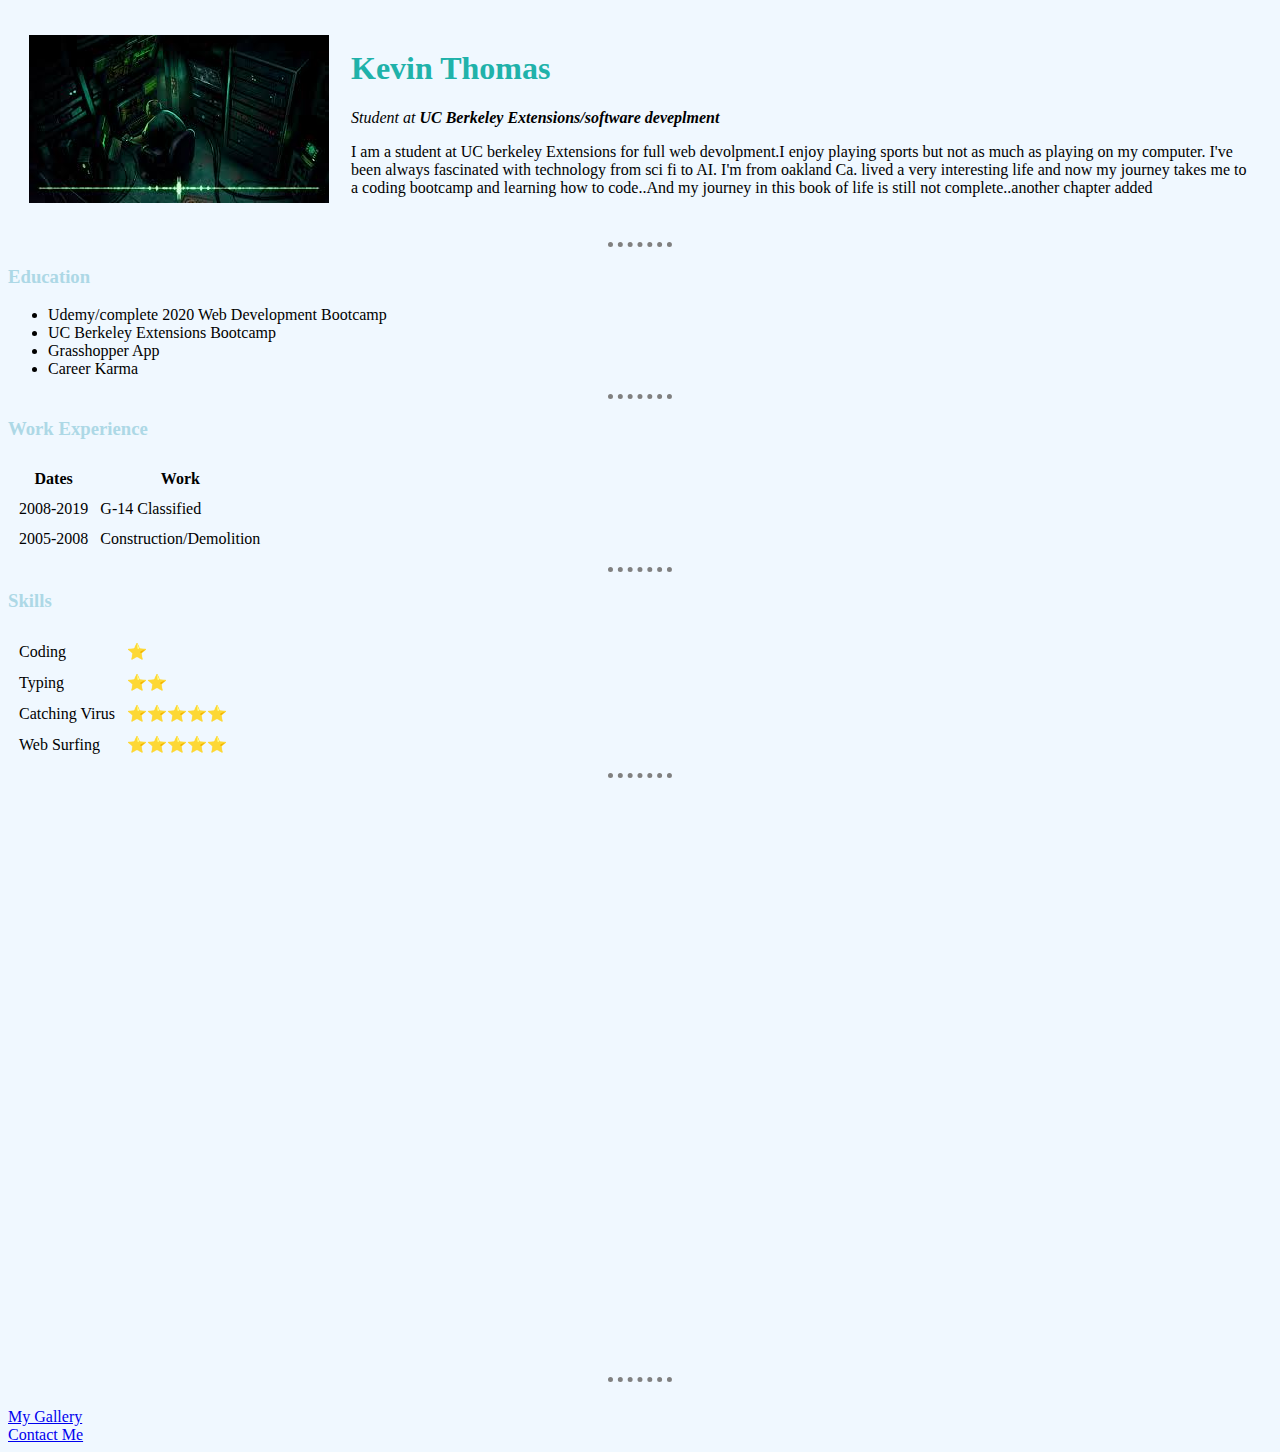
<file: index.html>
<!DOCTYPE html>
<html lang="en">
<head>
    <meta charset="UTF-8">
    <meta name="viewport" content="width=device-width, initial-scale=1.0">
    <meta http-equiv="X-UA-Compatible" content="ie=edge">
    <title>Kevin's Portfolio</title>
    <link rel="stylesheet" href="style.css">
</head>
<body>
    <table cellspacing="20">
        <tr>
            <td><img src="::code.jpeg" alt=""></td>
            
            <td> <h1>Kevin Thomas</h1>
                <p><em>Student at <strong>UC Berkeley Extensions/software deveplment</strong></em></p>
                <p>I am a student at UC berkeley Extensions for full web devolpment.I enjoy playing sports but not as much as playing on my computer.
                    I've been always fascinated with technology from sci fi to AI. I'm from oakland Ca. lived a very interesting life and now my journey
                takes me to a coding bootcamp and learning how to code..And my journey in this book of life is still not complete..another chapter added
                </p>
            </td>
        </tr>
    </table>
    <hr>
    <h3>Education</h3>
    <ul>
        <li>Udemy/complete 2020 Web Development Bootcamp</li>
        <li>UC Berkeley Extensions Bootcamp</li>
        <li>Grasshopper App</li>
        <li>Career Karma</li>
    </ul>
    <hr>
    <h3>Work Experience</h3>
    <table cellspacing="10">
        <thead>
          <tr>
              <th>Dates</th>
              <th>Work</th>
          </tr>
        </thead>
        <tbody>
            <tr>
                <td>2008-2019</td>
                <td>G-14 Classified</td>
              </tr>
              <tr>
                  <td>2005-2008</td>
                  <td>Construction/Demolition</td>
        </tbody>
    </table>
    <hr>
    <h3>Skills</h3>
 <table cellspacing="10">
                <tr>
                    <td>Coding</td>
                    <td>⭐️</td>
                </tr>
                <tr>
                    <td>Typing</td>
                    <td>⭐️⭐️</td>
                </tr>
                <tr>
                    <td>Catching Virus</td>
                    <td>⭐️⭐️⭐️⭐️⭐️</td>
                </tr>
                <tr>
                    <td>Web Surfing</td>
                    <td>⭐️⭐️⭐️⭐️⭐️</td>
                </tr>
            </table>
        </td>
    </tr>
</table>
 <hr ><br>
 <iframe width="966" height="543" src="https://www.youtube.com/embed/LN06tzw7mb0" frameborder="0" allow="accelerometer; autoplay; encrypted-media; gyroscope; picture-in-picture" allowfullscreen></iframe><br>
 <br>
 <hr><br>
    <a href="gallery.html">My Gallery</a>
    <br>
    <a href="contactme.html">Contact Me</a>


</body>
</html>
</file>
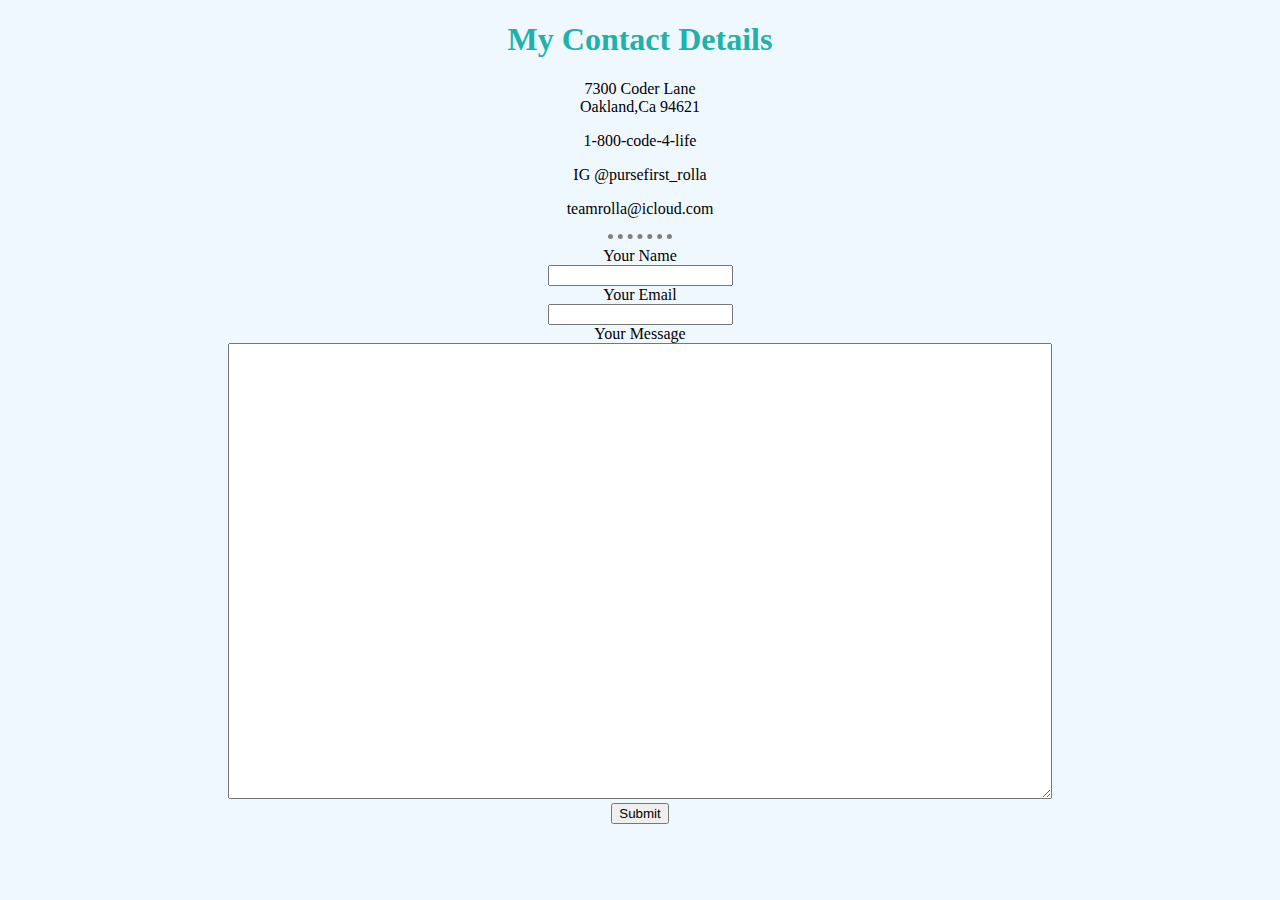
<file: contactme.html>
<!DOCTYPE html>
<html lang="en">
<head>
    <meta charset="UTF-8">
    <meta name="viewport" content="width=device-width, initial-scale=1.0">
    <meta http-equiv="X-UA-Compatible" content="ie=edge">
    <title>Contact Me</title>
    <link rel="stylesheet" href="style.css">
</head>
<body>
    <center>
    <h1>My Contact Details</h1>
    <p>7300 Coder Lane
        <br>
        Oakland,Ca 94621
    </p>
    <p>1-800-code-4-life</p>
    <p>IG @pursefirst_rolla</p>
    <p>teamrolla@icloud.com</p>
<hr>
    <form action="mailto:info@teamrolla@icloud.com">
        <label for="">Your Name</label><br>
        <input type="text"><br>
        <label for="">Your Email</label><br>
        <input type="email"><br>
        <label for="">Your Message</label><br>
        <textarea name="name" id="" cols="100" rows="30"></textarea><br>
        <input type="submit">
    </form>
</center>
    
</body>
</html>
</file>
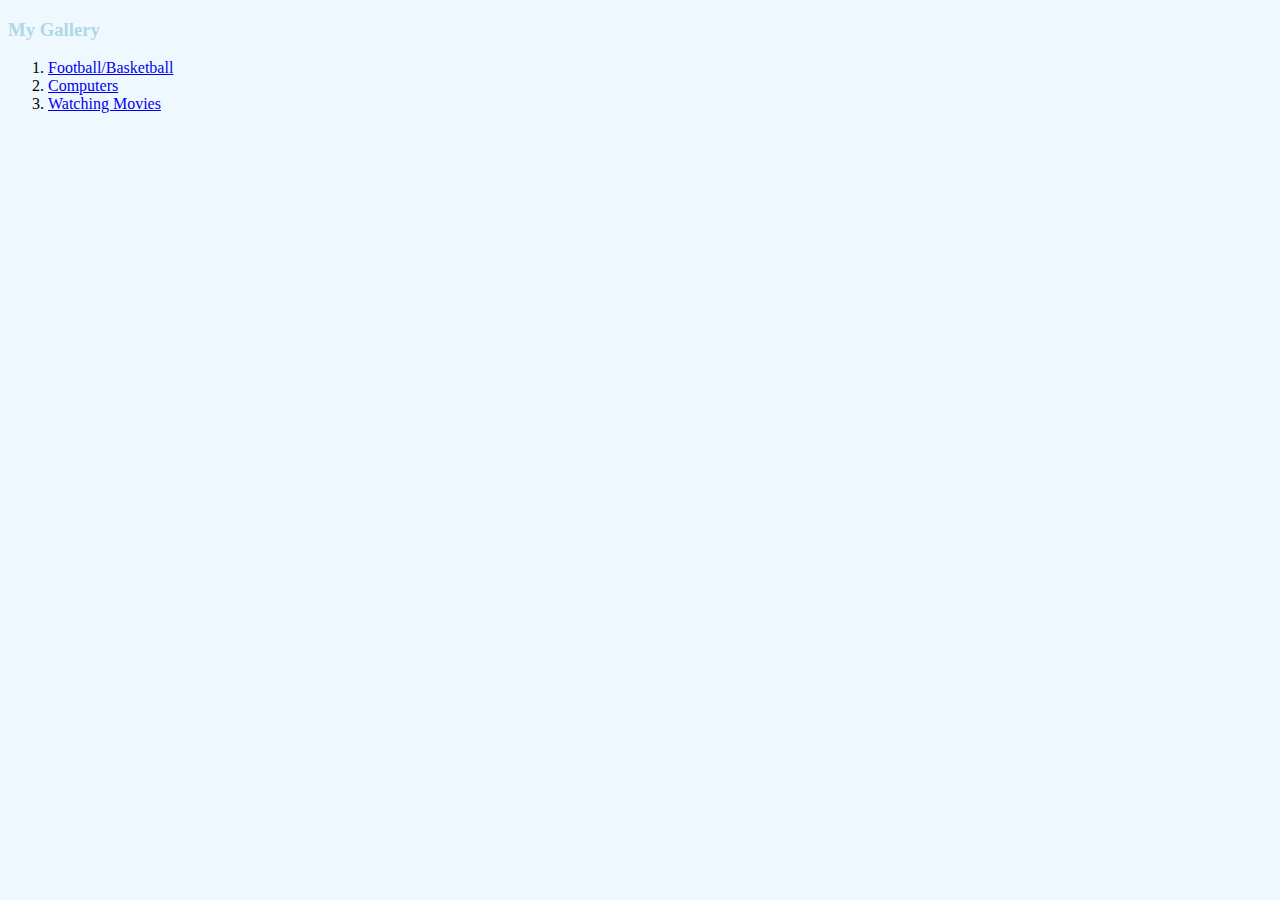
<file: gallery.html>
<!DOCTYPE html>
<html lang="en">
<head>
    <meta charset="UTF-8">
    <meta name="viewport" content="width=device-width, initial-scale=1.0">
    <meta http-equiv="X-UA-Compatible" content="ie=edge">
    <title>My Gallery</title>
    <link rel="stylesheet" href="style.css">
</head>
<body>
    <h3>My Gallery</h3>
    <ol>
        <li><a href="https://www.google.com/search?biw=1440&bih=821&tbm=isch&sxsrf=ACYBGNQMf0v1RpWXOSJJRyWU6Fa4SL0K4Q%3A1576378048802&sa=1&ei=wJ71Xbi8MK6S0PEPr-aauAQ&q=nfl&oq=nfl&gs_l=img.3..0i67l5j0l3j0i67l2.3984.7029..7391...1.0..0.77.801.12......0....1..gws-wiz-img.....10..35i39j35i362i39j0i131.7dnWadoksv8&ved=0ahUKEwi4nIXt0bbmAhUuCTQIHS-zBkcQ4dUDCAc&uact=5">Football/Basketball</a></li>
        <li><a href="https://www.google.com/search?biw=1440&bih=821&tbm=isch&sxsrf=ACYBGNTkQjzDxQX-E_MH7GEHPetc_vQJ2Q%3A1576378249973&sa=1&ei=iZ_1Xdr4OsfY-wT3tZS4CA&q=computer+animation&oq=computer+animation&gs_l=img.3..0l10.8102.18121..18379...9.0..0.191.1946.27j1......0....1..gws-wiz-img.....10..35i39j0i7i30j0i8i30j0i24j0i5i30j0i67j0i10i67j35i362i39.tVbmH-EXskE&ved=0ahUKEwia4fvM0rbmAhVH7J4KHfcaBYcQ4dUDCAc&uact=5">Computers</a></li>
        <li><a href="https://www.google.com/search?biw=1440&bih=821&tbm=isch&sxsrf=ACYBGNTFiYPOmme5WzHYIT1bk7_bFbjFXQ%3A1576378269200&sa=1&ei=nZ_1XYraC9jP0PEPvZmnmAs&q=watching+movies&oq=watching+movies&gs_l=img.3..0l10.99372.106461..107065...1.0..1.129.2458.32j2......0....1..gws-wiz-img.....10..35i39j0i67j35i362i39.Eid3Hbv3ZgE&ved=0ahUKEwjKnJHW0rbmAhXYJzQIHb3MCbMQ4dUDCAc&uact=5">Watching Movies</a></li>
    </ol>
</body>
</html>
</file>
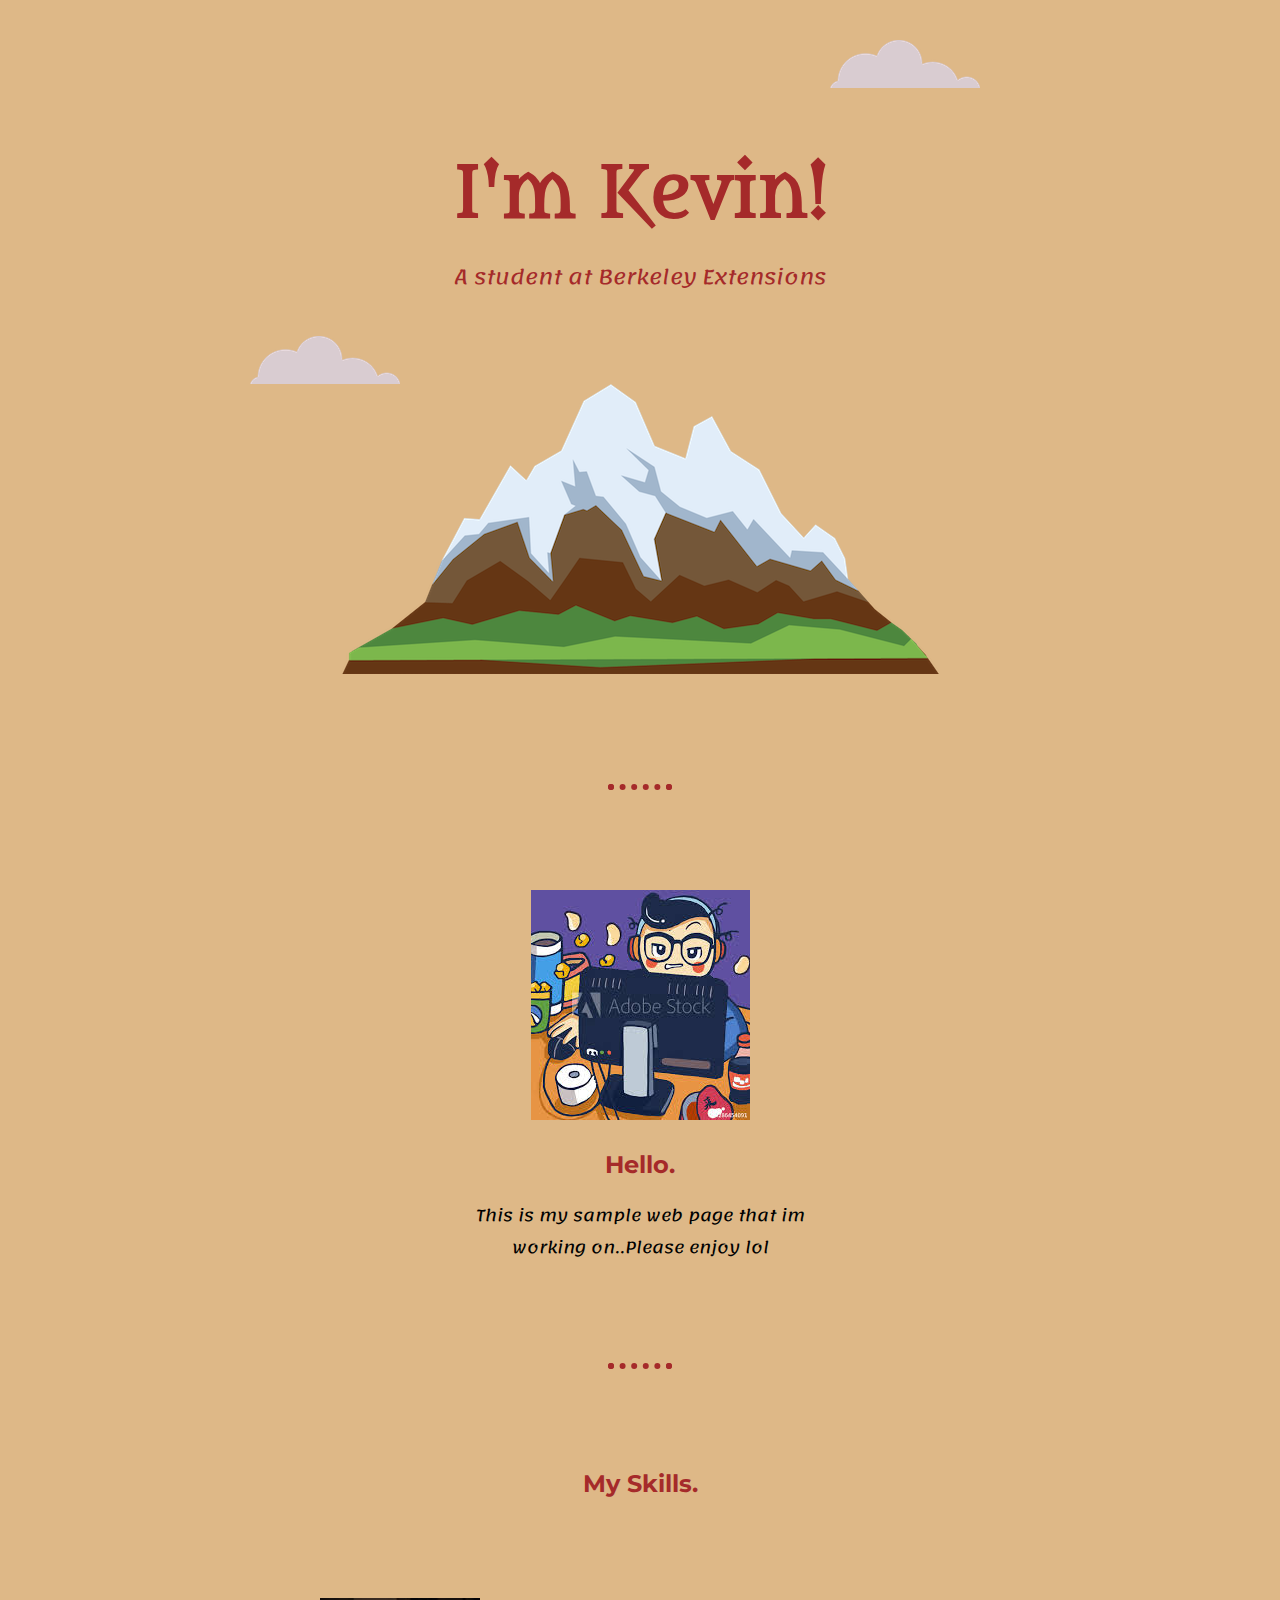
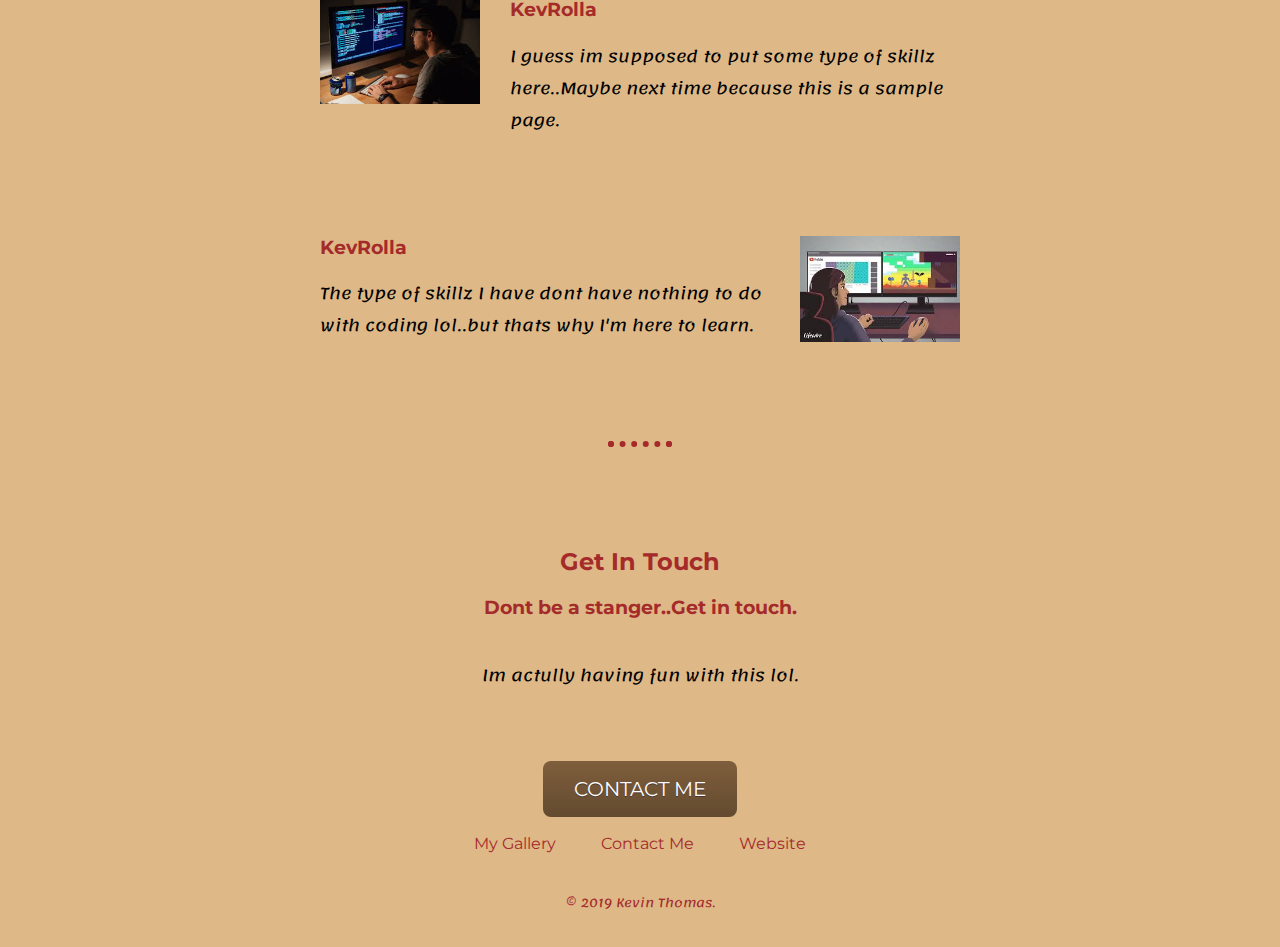
<file: ind.html>
<!DOCTYPE html>
<html lang="en">
<head>
    <meta charset="UTF-8">
    <meta name="viewport" content="width=device-width, initial-scale=1.0">
    <meta http-equiv="X-UA-Compatible" content="ie=edge">
    <title>Kevin Thomas</title>
    <link rel="stylesheet" href="sty.css">
    <link rel="icon" href="favicon.ico">
    <link href="https://fonts.googleapis.com/css?family=Lemonada|Merriweather|Metamorphous|Montserrat|Sacramento&display=swap" rel="stylesheet">
</head>
<body>
    <div class="top-container">
        <img class="top-cloud" src="cloud.png" alt="">
        <h1>I'm Kevin!</h1>
        <div class="font">
        <p>A student at Berkeley Extensions</p>
        </div>
        <img class="bottom-cloud" src="cloud.png" alt="">
        <img src="mountain.png" alt="">
    </div>
    <hr>
    <div class="middle-container">
        <div class="profile">
          <img src="code.net.jpeg" alt="">
          <h2>Hello.</h2>
          <p class="intro">This is my sample web page that im working on..Please enjoy lol</p>
        </div>
        <hr>
        <div class="skills">
          <h2>My Skills.</h2>
          <div class="skill-row">
            <img class="picture1" src="code.net2.jpeg" alt="">
            
            <h3>KevRolla</h3>
            <p>I guess im supposed to put some type of skillz here..Maybe next time because this is a sample page.</p>
          
        </div>
          <div class="skill-row">
            <img class="picture2" src="new image.jpeg" alt="">
            
            <h3>KevRolla</h3>
            <p>The type of skillz I have dont have nothing to do with coding lol..but thats why I'm here to learn.</p>
          
        </div>
        </div>
        <hr>
        <div class="contact-me">
          <h2>Get In Touch</h2>
          <h3>Dont be a stanger..Get in touch.</h3>
          <p class="contact-message">Im actully having fun with this lol.</p>
          <a class="btn" href="contactme.html">CONTACT ME</a>
        </div>
      </div>
      
      
      <div class="bottom-container">
        <a class="footer-link" href="gallery1.html">My Gallery</a>
        <a class="footer-link" href="contactme.html">Contact Me</a>
        <a class="footer-link" href="https://kevrolla.github.io/howework-week1/">Website</a>
        <p class="copywrite">© 2019 Kevin Thomas.</p>
      </div>

    
    
</body>
</html>
</file>
<file: style.css>
body {
    background-color: aliceblue;
}
h1 {
color: lightseagreen;
}
h3 {
color: lightblue;
}
hr {
    border-style: none;
    border-top-style: dotted;
    border-color: grey;
    border-width: 5px;
    width: 5%;
}
</file>
<file: sty.css>
body {
    margin: 0;
    text-align: center;
    font-family: 'Lemonada', cursive;
    background-color: burlywood;
}
h1 {
    font-size: 70px;
    margin: 50px auto 0 auto;
    font-family: 'Metamorphous', cursive;
    color: brown;
}
.font {
    font-size: 20px;
    font-weight: normal;
    color: brown;
}
h2 {
    font-family: 'Montserrat', sans-serif;
    color: brown;
}
h3 {
    font-family: 'Montserrat', sans-serif;
    color: brown;
}
p {
line-height: 2;
}
hr {
    border: dotted brown 6px;
    border-bottom: none;
    width: 4%;
    margin: 100px auto;
}
a {
    color: brown;
    font-family: 'Montserrat', sans-serif;
    margin: 10px 20px;
    text-decoration: none;

}
a:hover {
    color: white;
}
.top-container {
    background-color: burlywood;
    position: relative;
    padding-top: 100px;
}
.middle-container {
    padding-top: 50pxpx;
    margin: 0px 0;
    background-color: burlywood;
}
.bottom-container {
    background-color: burlywood;
    padding-left: 50px 0 20px 0;
}
.skill-row {
    width: 50%;
    margin: 100px auto 100px auto;
    text-align: left;
}
.top-cloud {
    position: absolute;
    right: 300px;
    top: 40px;
}
.bottom-cloud {
    position: absolute;
    left: 250px;
    bottom: 300px;
}
.picture1 {
    width: 25%;
    float: left;
    margin-right: 30px;
}
.picture2 {
    width: 25%;
    float: right;
    margin-left: 30px;
}
.intro {
    width: 30%;
    margin: auto;
}
.contact-message {
    width: 40%;
    margin: 40px auto 60px;
}
.copywrite {
    color: brown;
    font-size: 0.75rem;
    padding: 20px 0;
}
.btn {
	background:linear-gradient(to bottom, #7d5d3b 5%, #634b30 100%);
	background-color:#7d5d3b;
	border-radius:8px;
	display:inline-block;
	cursor:pointer;
	color:#ffffff;
	font-family: 'Montserrat', sans-serif;
	font-size:20px;
	padding:16px 31px;
	text-decoration:none;
	text-shadow:0px 1px 0px #4d3534;
}
.btn:hover {
	background:linear-gradient(to bottom, #634b30 5%, #7d5d3b 100%);
	background-color: brown;
}
.btn:active {
	position:relative;
    top:1px;
}
</file>
